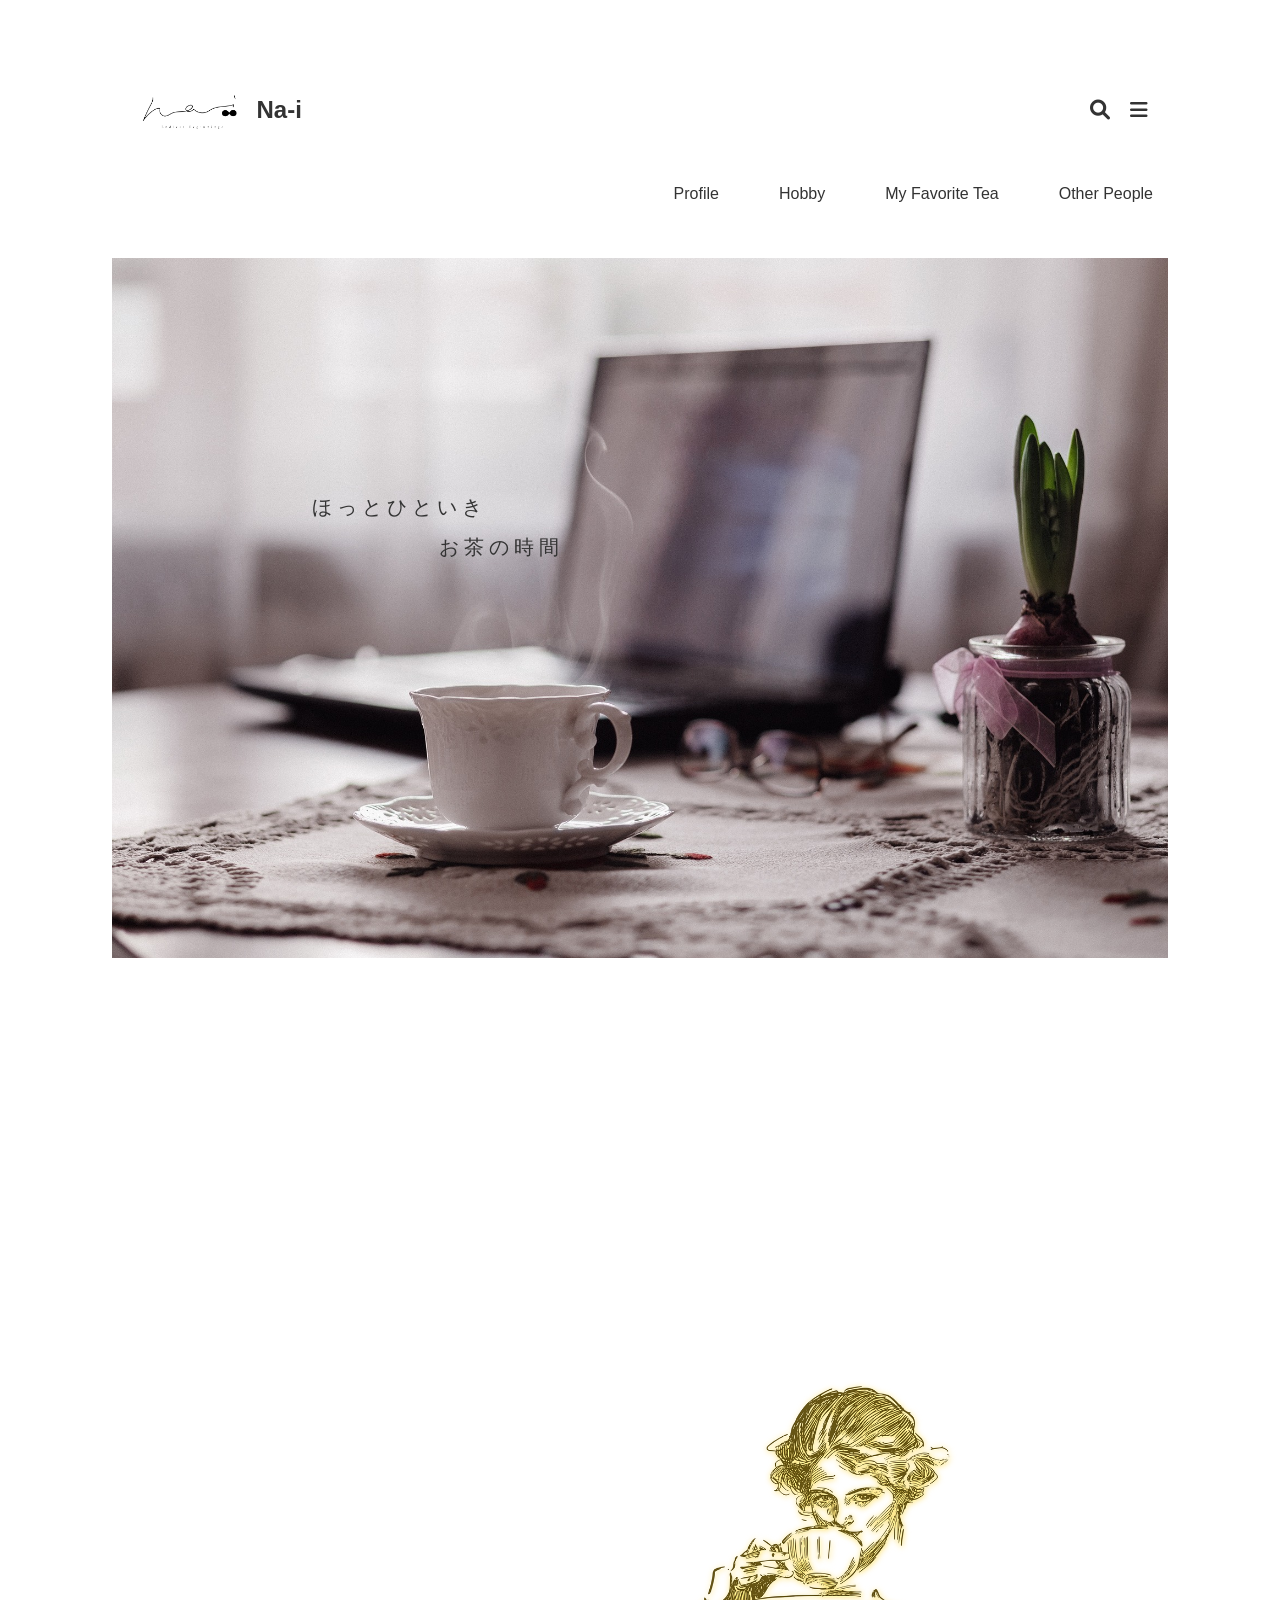
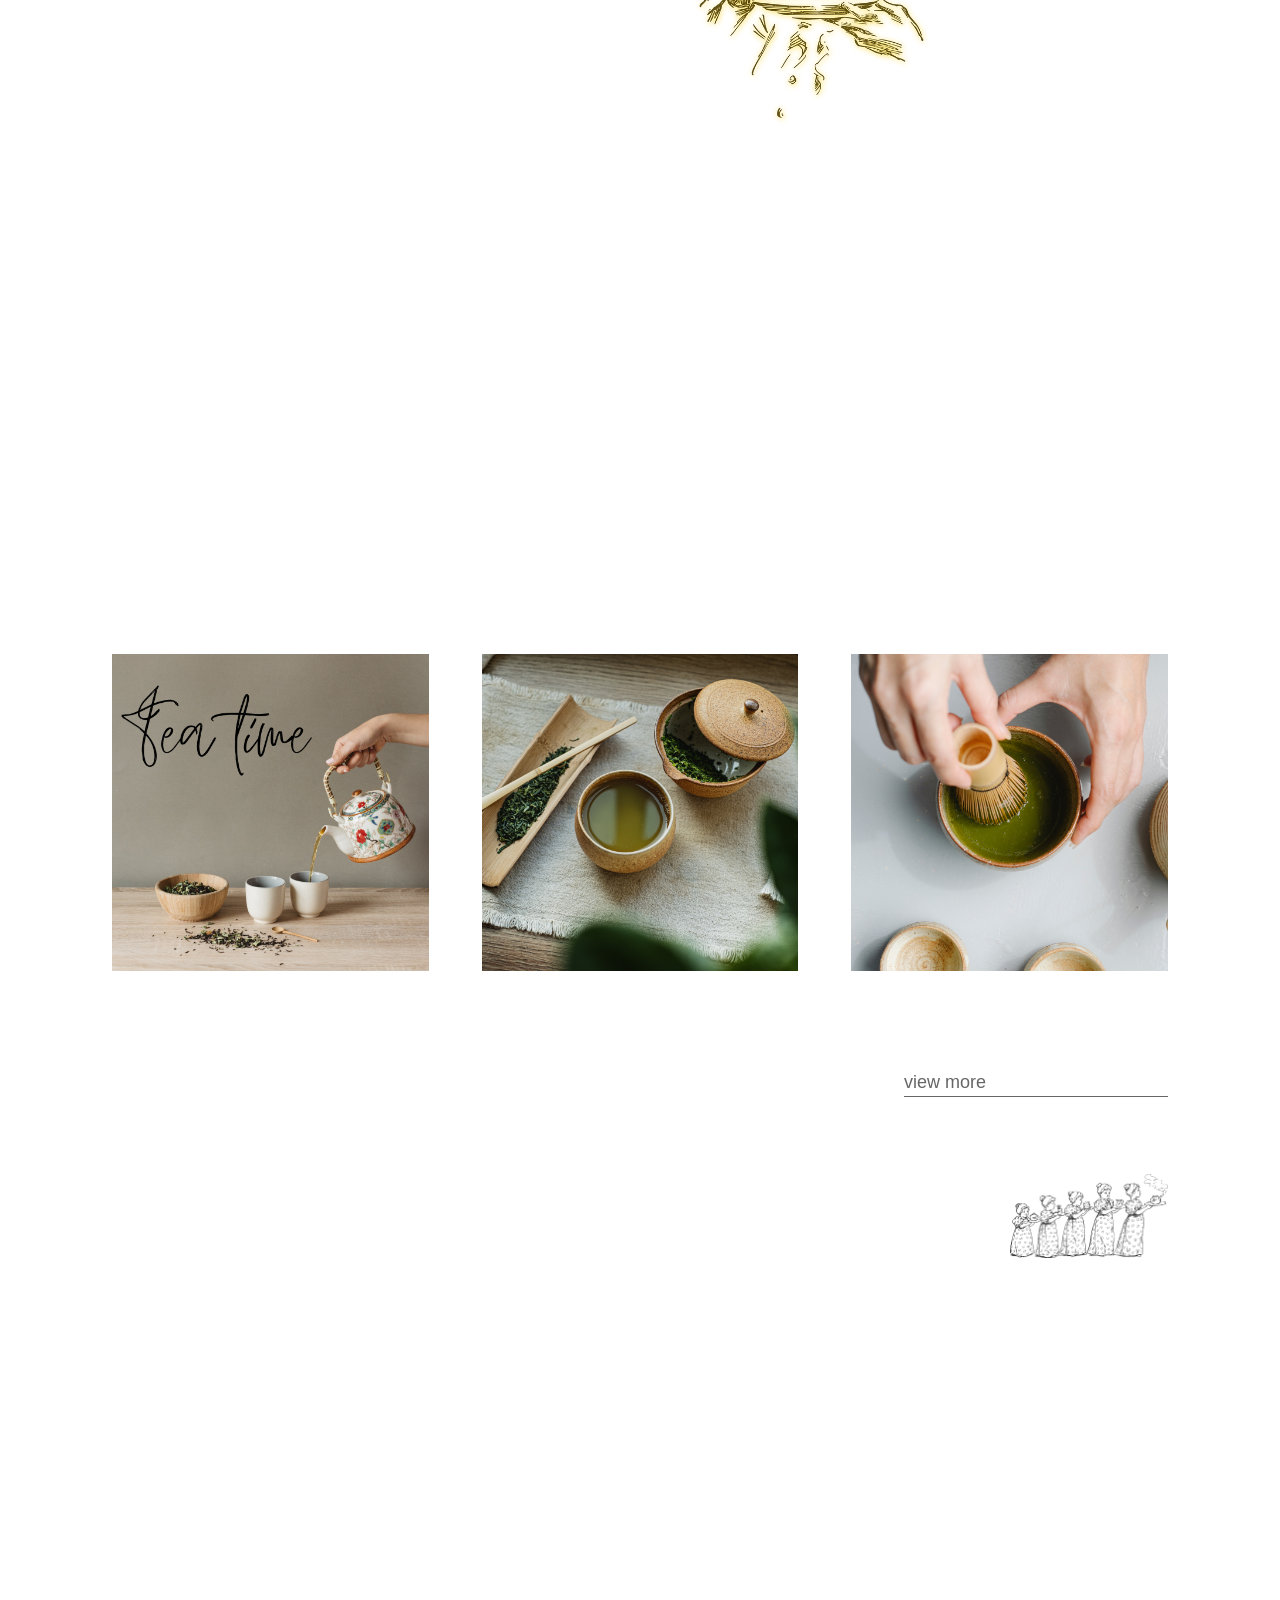
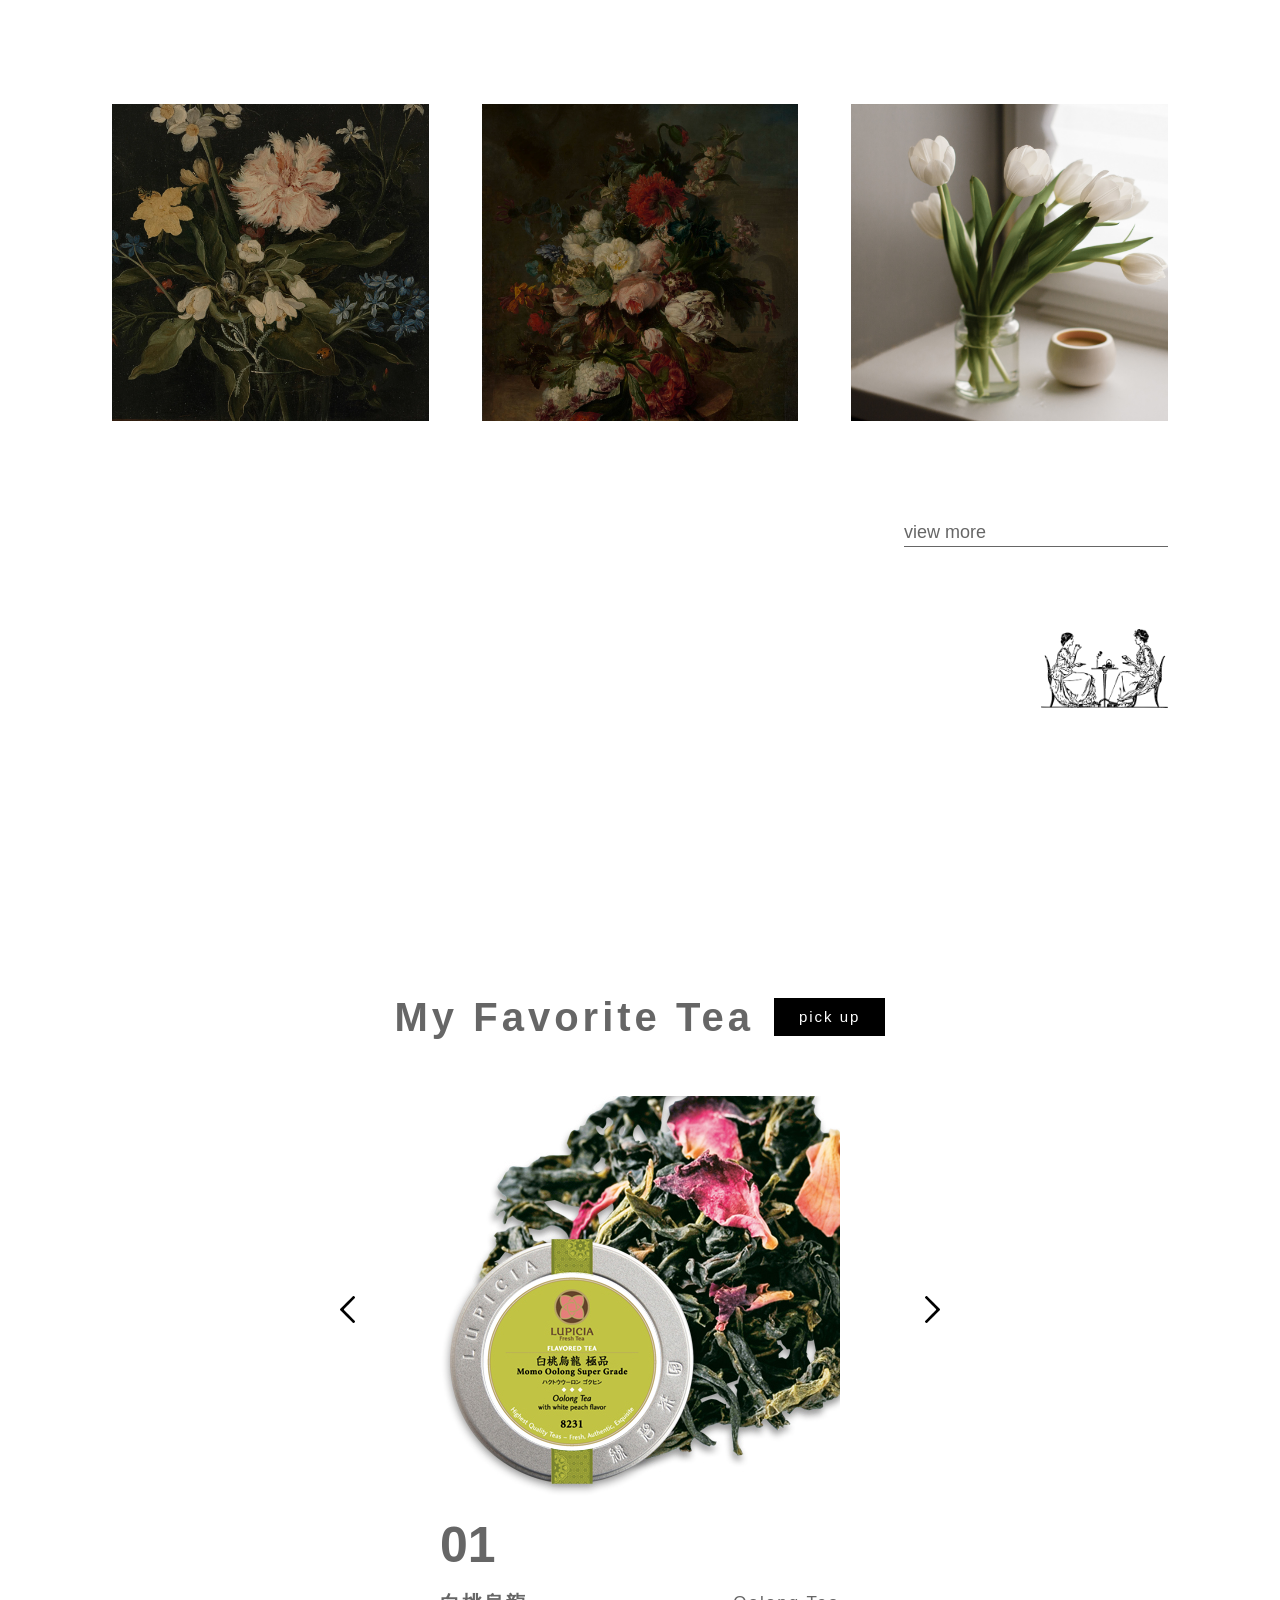
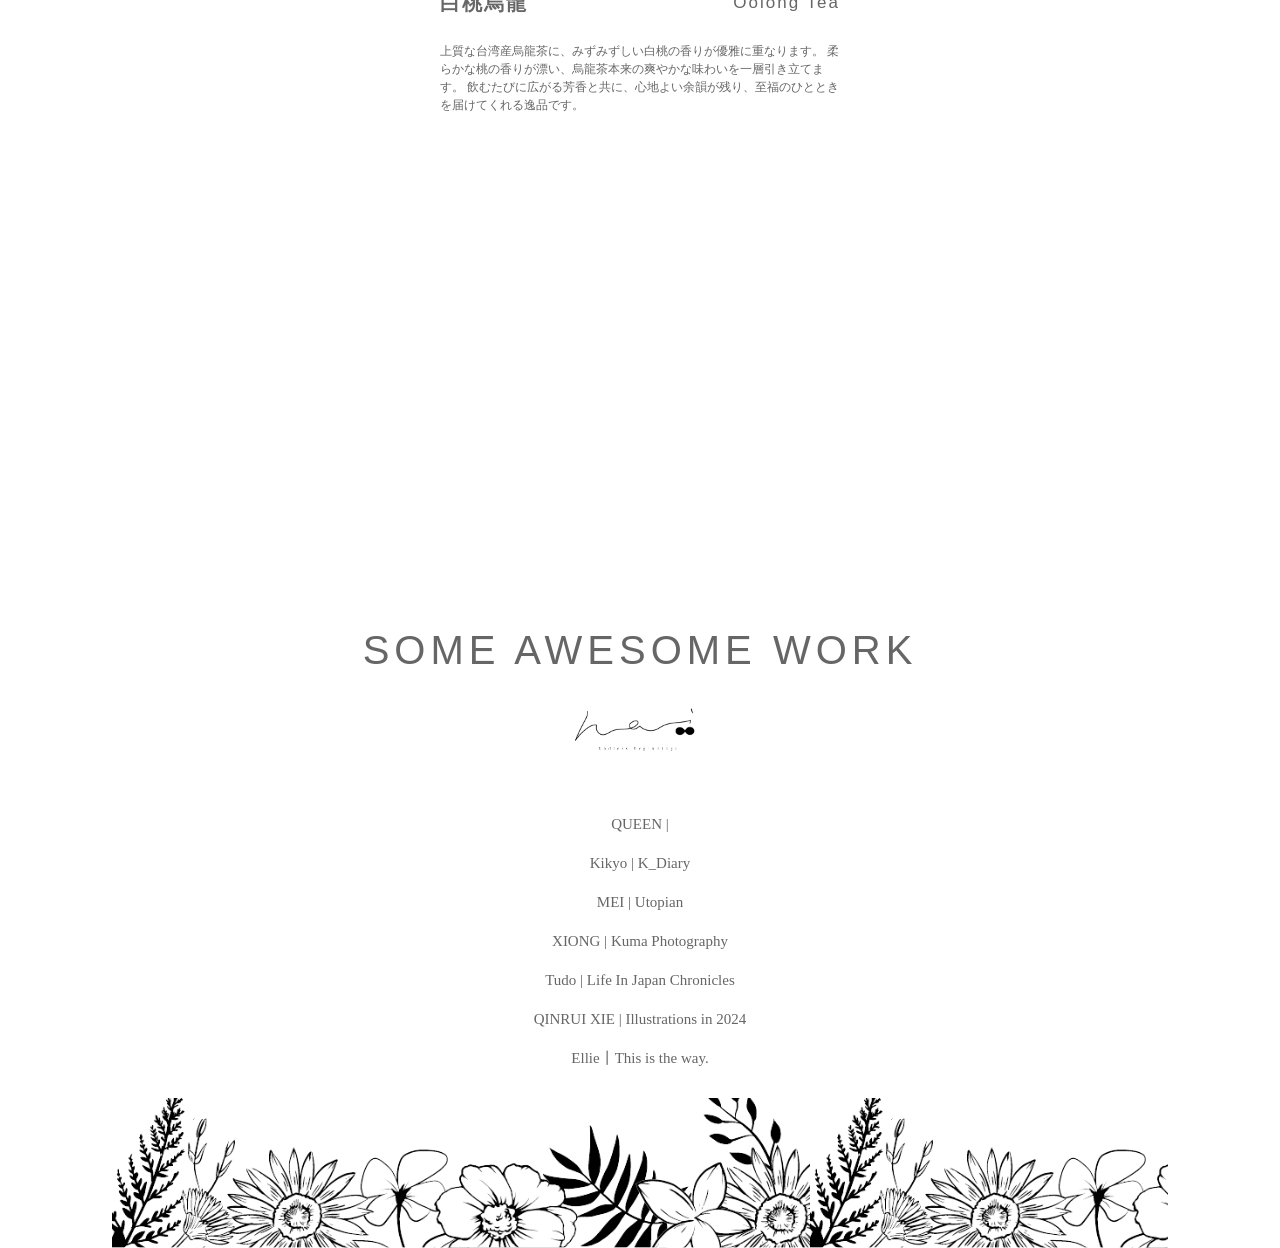
<file: index.html>
<!DOCTYPE html>
<html lang="en">
<head>
  <meta charset="UTF-8">
  <meta name="viewport" content="width=device-width, initial-scale=1.0">
  <title>Title</title>
  <link rel="stylesheet" href="style.css">
  <link rel="stylesheet" href="https://cdnjs.cloudflare.com/ajax/libs/font-awesome/6.0.0-beta3/css/all.min.css">
</head>
<body>

<main>
  <div  id="myNav" class="overlay">
    <a href="javascript:void(0)" class="closebtn" onclick="closeNav()">&times;</a>
    <div class="overlay-content">
    <a href="#section1" onclick="navigateAndClose()">Profile</a>
    <a href="#section2" onclick="navigateAndClose()">Hobby</a>
    <a href="#section4" onclick="navigateAndClose()">My Favorite Tea</a>
    <a href="#section5" onclick="navigateAndClose()">Other People</a>
    </div>
  </div>
  <header class="header" >      <!-- 按照模版网站，改成了上下两个部分！增加了top-row，放Font Awesome的CSS -El -->
  <div class="top-row">
    <div class="logo">
      <img src="my_page_image/Logo.png" alt="Logo">
      <span>Na-i</span>   <!-- 随便填了一个logo旁边的网页主题 -El -->
    </div>
    <div class="icons">     <!-- 这里放了具体的 Font Awesome的CSS -El -->
      <i class="fa-solid fa-magnifying-glass"></i>
      <i class="fa-solid fa-bars" onclick="openNav()"></i>
    </div>
  </div>
  <nav class="menu">
    <a href="#section1">Profile</a>
    <a href="#section2">Hobby</a>
    <a href="#section4">My Favorite Tea</a>
    <a href="#section5">Other People</a>
  </nav>
</header>

  <section class="section">
  <div class="mv">
    <img src="my_page_image/mv.jpg" alt="main visual">
    <p class="copy1">ほっとひといき</p>
    <p class="copy2">お茶の時間</p>
  </div>
  </section>

  <section class="intro section" id="section1">
    <div class="intro_content blurTrigger">
      <h1>わたしの<br>こと</h1>
      <h2>about</h2>
      <p>
        香りの茶と花に魅せられて、<br>
        一口で心がほぐれる。<br>
        日々、離れられぬ癒しのひととき。<br>
        その彩り、わが生活を満たして。</p>
      <a href="#">my profile</a>
    </div>
    <div class="about_img">
      <img src="my_page_image/about.png" alt="">
    </div>
  </section>

  <section class="favorite section" id="section2">
    <h1 class="blurTrigger">お茶を飲んでいます</h1>
    <h2 class="blurTrigger">Tea</h2>
    <img class="test" src="my_page_image/girls.png">
    <ul>
      <li><img src="my_page_image/tea1.png" alt=""></li>
      <li><img src="my_page_image/tea2.png" alt=""></li>
      <li><img src="my_page_image/tea3.png" alt=""></li>
    </ul>
    <div class="favorite_content">
      <p class="blurTrigger">窓辺の柔らかな陽光に包まれ、一口ごとに心が静まります。<br>
        立ち上る湯気が時の流れを穏やかにし、茶碗に映る自分に今を感じます。<br>
        この一杯は日常の中の小さな奇跡、心を満たす瞬間です。</p>
      <a href="#">view more</a>
    </div>
  </section>

  <section class="favorite section" id="section3">
    <h1 class="blurTrigger">お花を挿しています</h1>
    <h2 class="blurTrigger">Flower</h2>
    <img class="test2" src="my_page_image/victorian.png" alt="">
    <ul>
      <li><img src="my_page_image/flower1.png" alt=""></li>
      <li><img src="my_page_image/flower2.png" alt=""></li>
      <li><img src="my_page_image/flower3.png" alt=""></li>
    </ul>
    <div class="favorite_content">
      <p class="blurTrigger">絵の花は永遠の美、本物の花は一瞬の輝き。<br>
        どちらも私の心を豊かにし、色彩と香りの調和で日常を彩ります。<br>
        絵の中の静かな物語と、風に揺れる自然の旋律、その両方が私の心に深い感動を与えます。</p>
      <a href="#">view more</a>
    </div>
  </section>

<section class="favorite_tea section" id="section4">
  <div class="favorite_tea_title">
    <h1>My Favorite Tea</h1>
    <p>pick up</p>
  </div>
  <div class="gallery">
    <div class="slideshow-container">
    <div class="mySlide fade">
      <ul>
        <li class="slide01 slide fade">
          <div class="bxslider-caption">
            <p class="number">01</p>
            <div>
              <p>白桃烏龍</p>
              <p>Oolong Tea</p>
            </div>
            <p>
              上質な台湾産烏龍茶に、みずみずしい白桃の香りが優雅に重なります。
              柔らかな桃の香りが漂い、烏龍茶本来の爽やかな味わいを一層引き立てます。
              飲むたびに広がる芳香と共に、心地よい余韻が残り、至福のひとときを届けてくれる逸品です。 </p>
          </div>
        </li>
        <li class="slide02 slide fade">
          <div class="bxslider-caption">
            <p class="number">02</p>
            <div>
              <p>完熟マンゴー烏龍</p>
              <p>Ripe Mango Oolong</p>
            </div>
            <p>
              完熟マンゴーの甘くとろける香りを纏った上質な台湾烏龍茶。
              濃厚な甘さと爽やかな味わいが調和し、アイスティーにも最適です。
              宮崎マンゴーのように赤く艶やかな皮から漂う完熟マンゴーの香りを追求した本格的なフレーバードティー。
              トロピカルな風味が口いっぱいに広がり、至福のひとときを楽しめます。            </p>
          </div>
        </li>
        <li class="slide03 slide fade">
          <div class="bxslider-caption">
            <p class="number">03</p>
            <div>
              <p>ピッコロ</p>
              <p>PICCOLO</p>
            </div>
            <p>
              華やかなベリー、アプリコット、ハニーの香りが漂うルイボスティーを飲むと、心が穏やかに満たされます。
              ミルクを加えるとさらに美味しさが引き立ちます。
              ノンカフェインなので安心して飲め、「PICCOLO」という名にふさわしく、小さく可愛い黄色のあられが目にも楽しいです。
              この一杯が毎日のティータイムに幸せをもたらしてくれます。            </p>
          </div>
        </li>
      </ul>
    </div>
  </div>
    <div class="prev-btn">
      <a class="bx-prev" onclick="plusSlides(-1)"><img src="my_page_image/ar-back.png" alt=""></a>
    </div>
    <div class="next-btn">
      <a class="bx-next" onclick="plusSlides(1)"><img src="my_page_image/ar-next.png" alt=""></a>
    </div>
  </div >

</section>

<section class="footer section" id="section5">
  <h1>SOME AWESOME WORK</h1>
  <div class="dividing_line"><img src="my_page_image/Logo.png" alt=""></div>
  <ul>
    <li><a href="https://1027yeqi.github.io/Rain-Bow/">QUEEN |</a></li>
    <li><a>Kikyo | K_Diary</a></li>
    <li><a href="https://meimeimeimxn.github.io/utopia/">MEI | Utopian</a></li>
    <li><a href="https://kuma53348.github.io/XIONG-Kuma-Photography/">XIONG | Kuma Photography</a></li>
    <li><a href="https://arlen77.github.io/tudo-1.github.io/#Photos">Tudo | Life In Japan Chronicles</a></li>
    <li><a href="https://na-i-project.github.io/Illustration-in-2024/">QINRUI XIE | Illustrations in 2024</a></li>
    <li><a href="https://elliez1224.github.io/Grogu/">Ellie丨This is the way.</a></li>
  </ul>

  <button onclick="topFunction()" id="myBtn" title="Go to top">Top</button>
  <div class="footer_bgd"></div>
</section>

</main>
<script src="https://code.jquery.com/jquery-3.4.1.min.js" integrity="sha256-CSXorXvZcTkaix6Yvo6HppcZGetbYMGWSFlBw8HfCJo=" crossorigin="anonymous"></script>
<script>
    document.addEventListener('DOMContentLoaded', () => {
        let currentSectionIndex = 0;
        const sections = document.querySelectorAll('section');
        let isScrolling = false;

        const observerOptions = {
            root: null,
            rootMargin: '0px',
            threshold: 0.5 // 50% of the section should be visible
        };

        const observer = new IntersectionObserver((entries) => {
            entries.forEach(entry => {
                if (entry.isIntersecting) {
                    currentSectionIndex = [...sections].indexOf(entry.target);
                }
            });
        }, observerOptions);

        sections.forEach(section => {
            observer.observe(section);
        });

        window.addEventListener('wheel', (event) => {
            if (isScrolling) return;
            isScrolling = true;

            if (event.deltaY > 0) {
                scrollToSection(currentSectionIndex + 1);
            } else {
                scrollToSection(currentSectionIndex - 1);
            }
        });

        function scrollToSection(index) {
            if (index < 0 || index >= sections.length) {
                isScrolling = false;
                return;
            }

            const targetPosition = sections[index].offsetTop;
            const startPosition = window.scrollY;
            const distance = targetPosition - startPosition;
            const duration = 500;
            let start = null;

            function step(timestamp) {
                if (!start) start = timestamp;
                const progress = timestamp - start;
                const percent = Math.min(progress / duration, 1);
                window.scrollTo(0, startPosition + distance * percent);

                if (progress < duration) {
                    requestAnimationFrame(step);
                } else {
                    currentSectionIndex = index;
                    isScrolling = false;
                }
            }

            requestAnimationFrame(step);
        }
    });


    let slideIndex = 0;
    let slideTimer;

    showSlides();

    function plusSlides(n) {
        clearTimeout(slideTimer); // 清除之前的计时器
        slideIndex += n;
        showSlides(true); // 在手动切换时传递一个参数
    }

    function showSlides(manual = false) {
        let i;
        let slides = document.getElementsByClassName("slide");
        for (i = 0; i < slides.length; i++) {
            slides[i].style.display = "none";
        }
        if (manual) {
            if (slideIndex > slides.length) { slideIndex = 1 }
            if (slideIndex < 1) { slideIndex = slides.length }
        } else {
            slideIndex++;
            if (slideIndex > slides.length) { slideIndex = 1 }
        }
        slides[slideIndex - 1].style.display = "block";
        slideTimer = setTimeout(showSlides, 2000); // 每2秒切换一次
    }

    // Get the button:
    let mybutton = document.getElementById("myBtn");

    // When the user scrolls down 20px from the top of the document, show the button
    window.onscroll = function() {scrollFunction()};

    function scrollFunction() {
        if (document.body.scrollTop > 20 || document.documentElement.scrollTop > 20) {
            mybutton.style.display = "block";
        } else {
            mybutton.style.display = "none";
        }
    }

    // When the user clicks on the button, scroll to the top of the document
    function topFunction() {
        document.body.scrollTop = 0; // For Safari
        document.documentElement.scrollTop = 0; // For Chrome, Firefox, IE and Opera
    }

    function openNav() {
        document.getElementById("myNav").style.width = "100%";
    }
    function closeNav() {
        document.getElementById("myNav").style.width = "0";
    }

    function navigateAndClose() {
        // Add navigation logic here if needed, for example:
        // window.location.href = 'your-target-url';
        closeNav();
    }

    // blurTriggerにblurというクラス名を付ける定義

    function BlurTextAnimeControl() {
        $('.blurTrigger').each(function(){ //blurTriggerというクラス名が
            var elemPos = $(this).offset().top-50;//要素より、50px上の
            var scroll = $(window).scrollTop();
            var windowHeight = $(window).height();
            if (scroll >= elemPos - windowHeight){
                $(this).addClass('blur');// 画面内に入ったらblurというクラス名を追記
            }else{
                $(this).removeClass('blur');// 画面外に出たらblurというクラス名を外す
            }
        });
    }

    // 画面をスクロールをしたら動かしたい場合の記述
    $(window).scroll(function () {
        BlurTextAnimeControl();/* アニメーション用の関数を呼ぶ*/
    });// ここまで画面をスクロールをしたら動かしたい場合の記述

    // 画面が読み込まれたらすぐに動かしたい場合の記述
    $(window).on('load', function () {
        BlurTextAnimeControl();/* アニメーション用の関数を呼ぶ*/
    });// ここまで画面が読み込まれたらすぐに動かしたい場合の記述

</script>
</body>
</html>
</file>
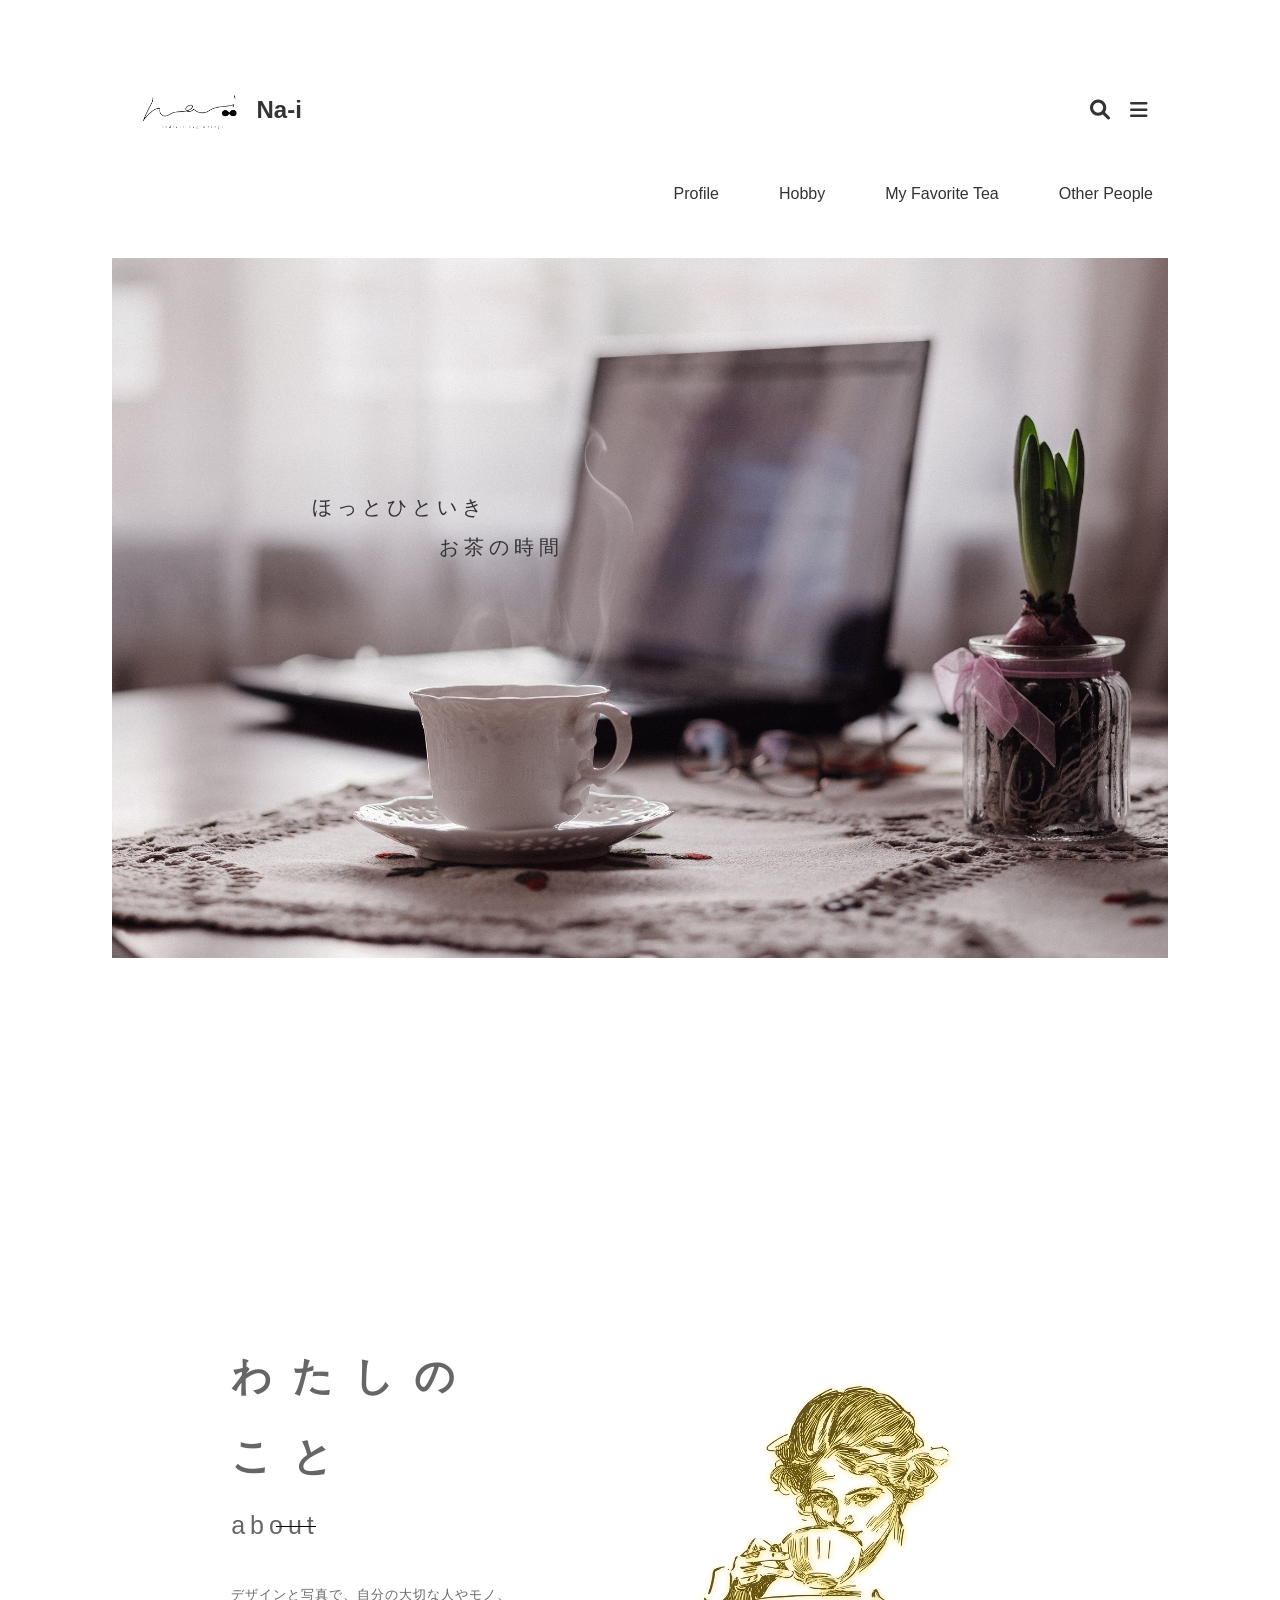
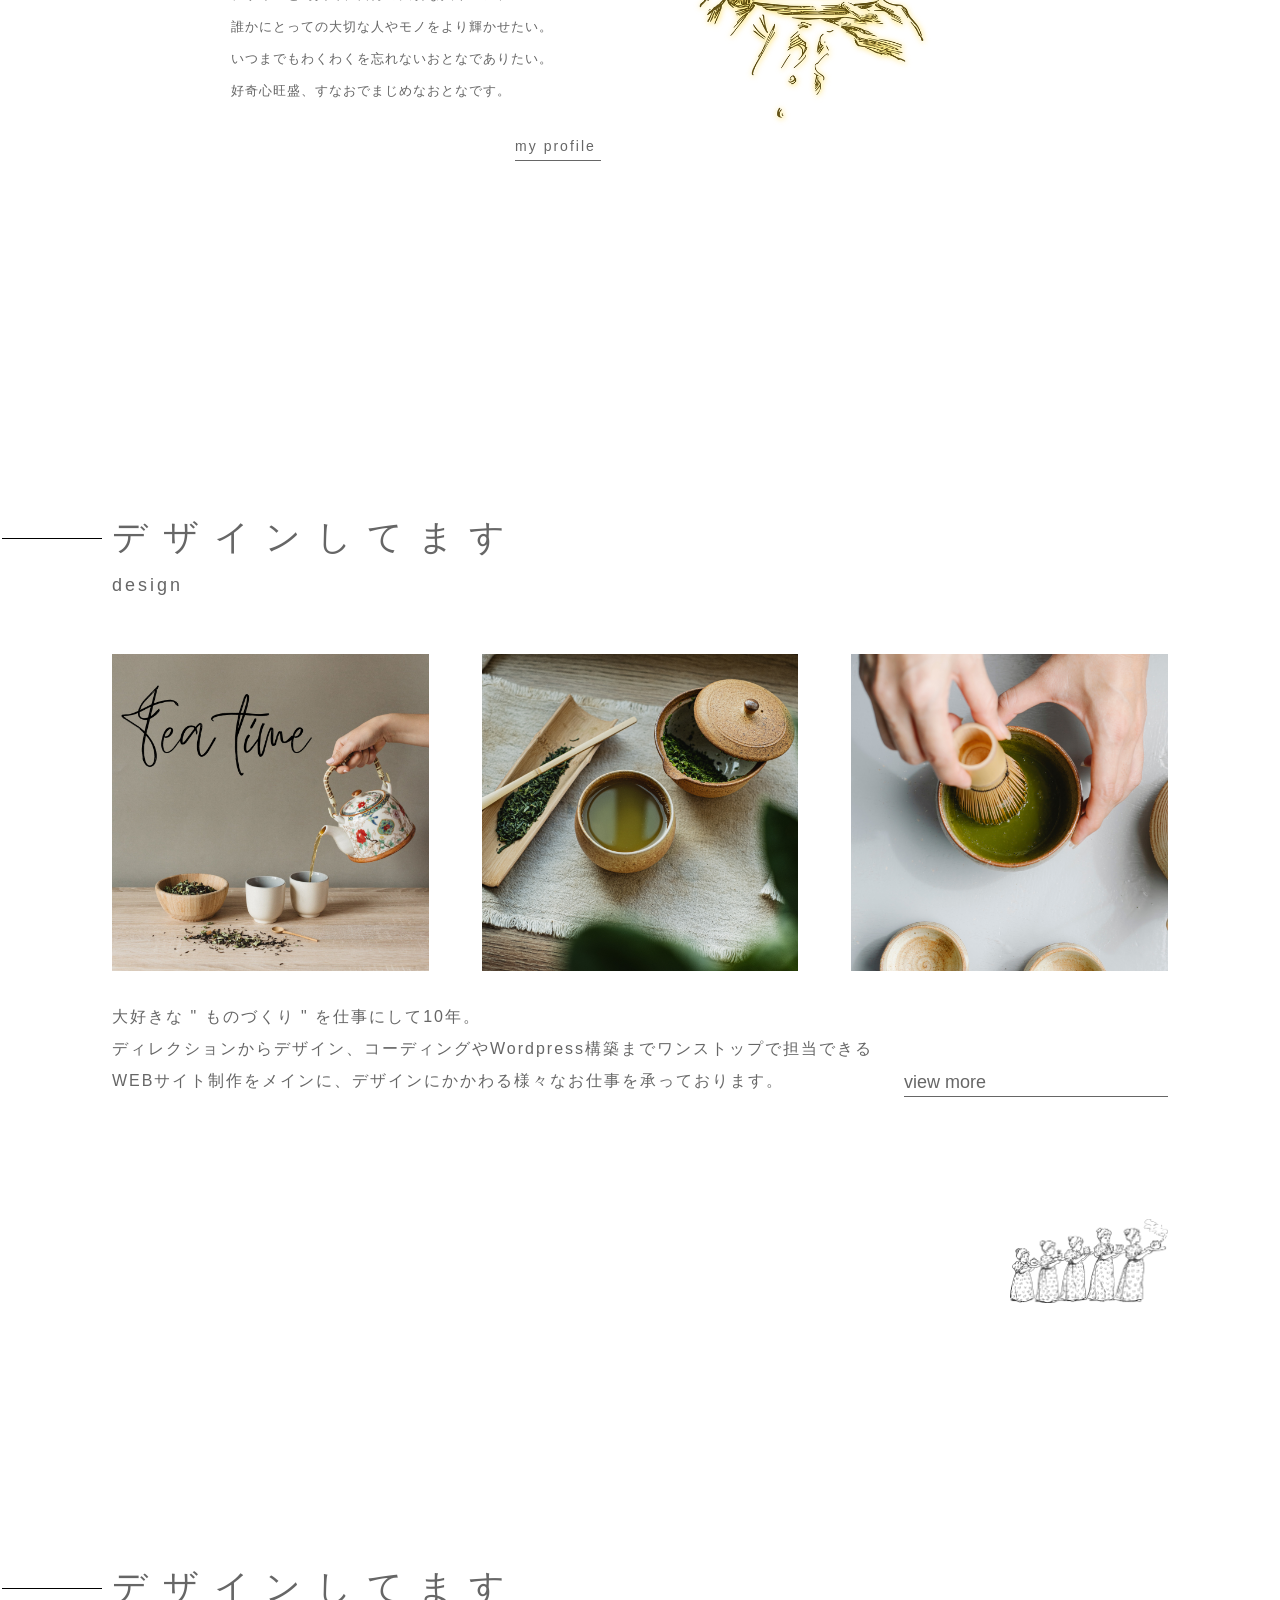
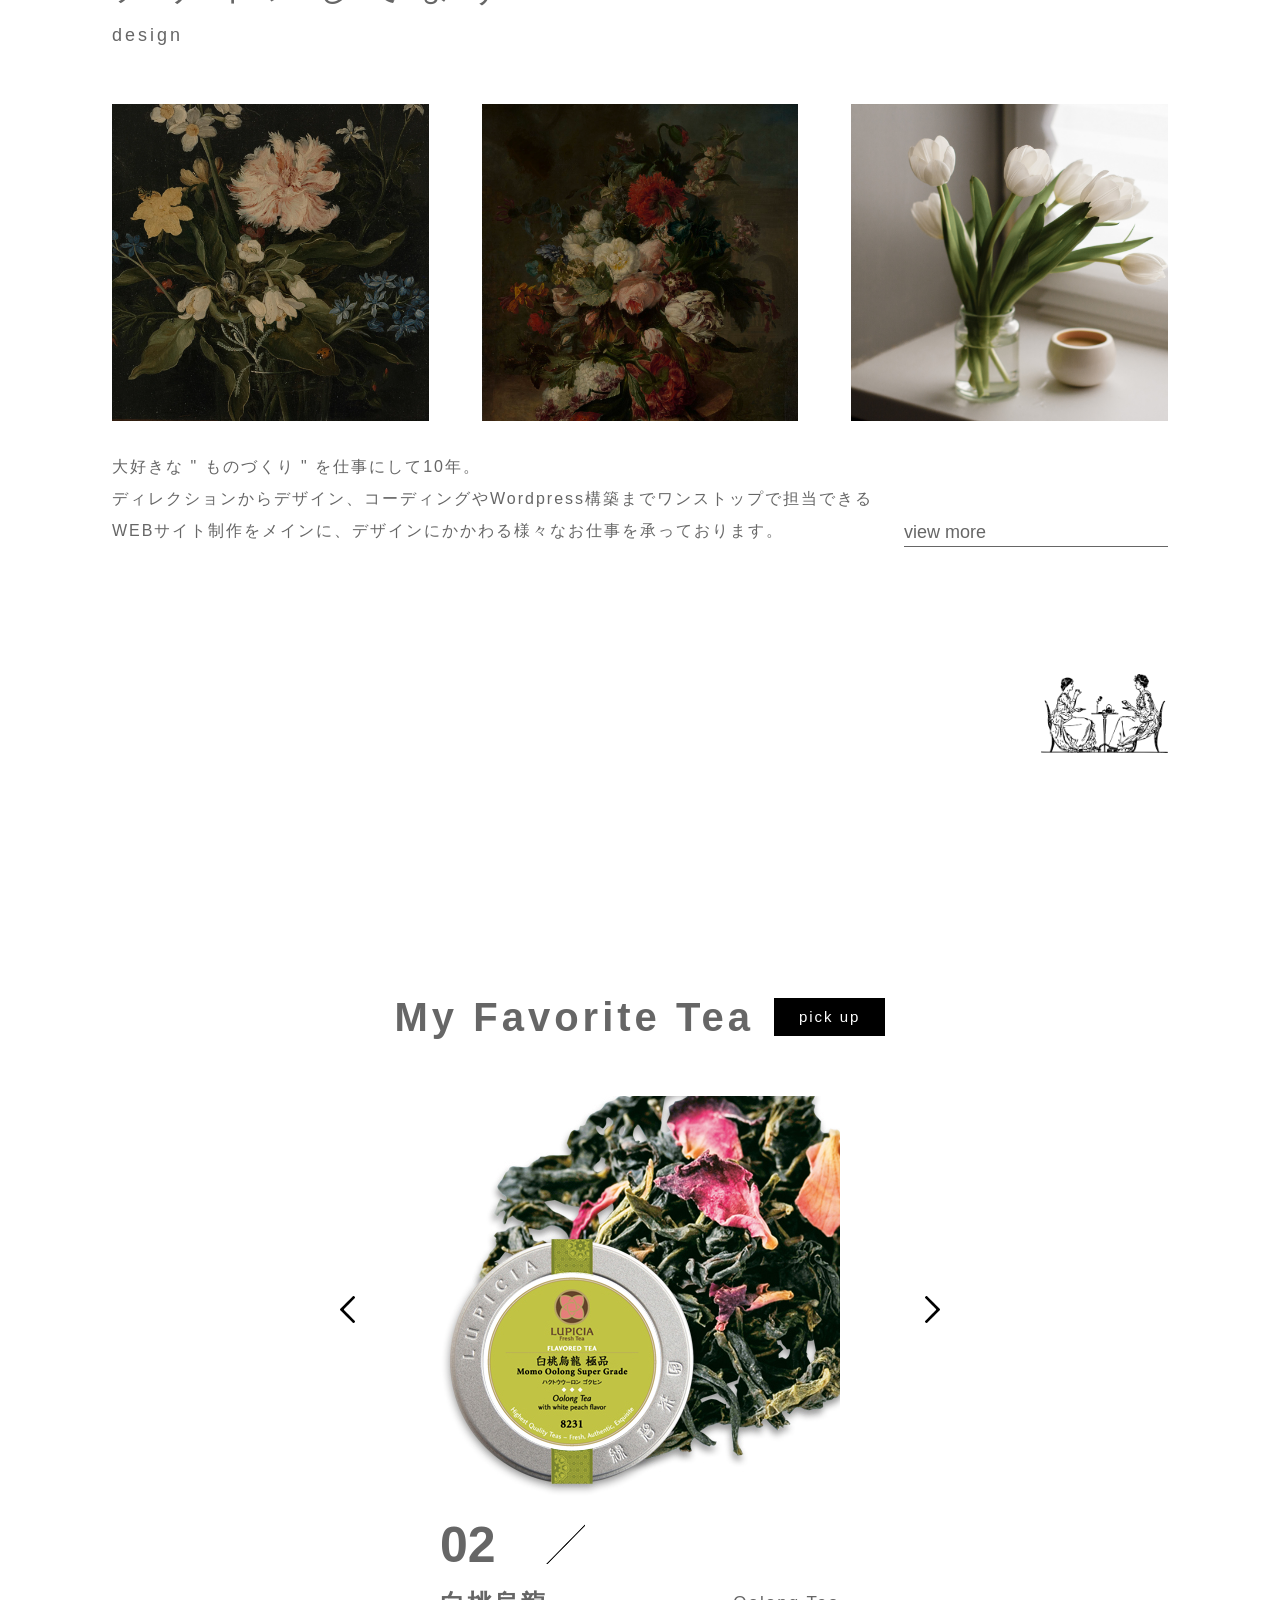
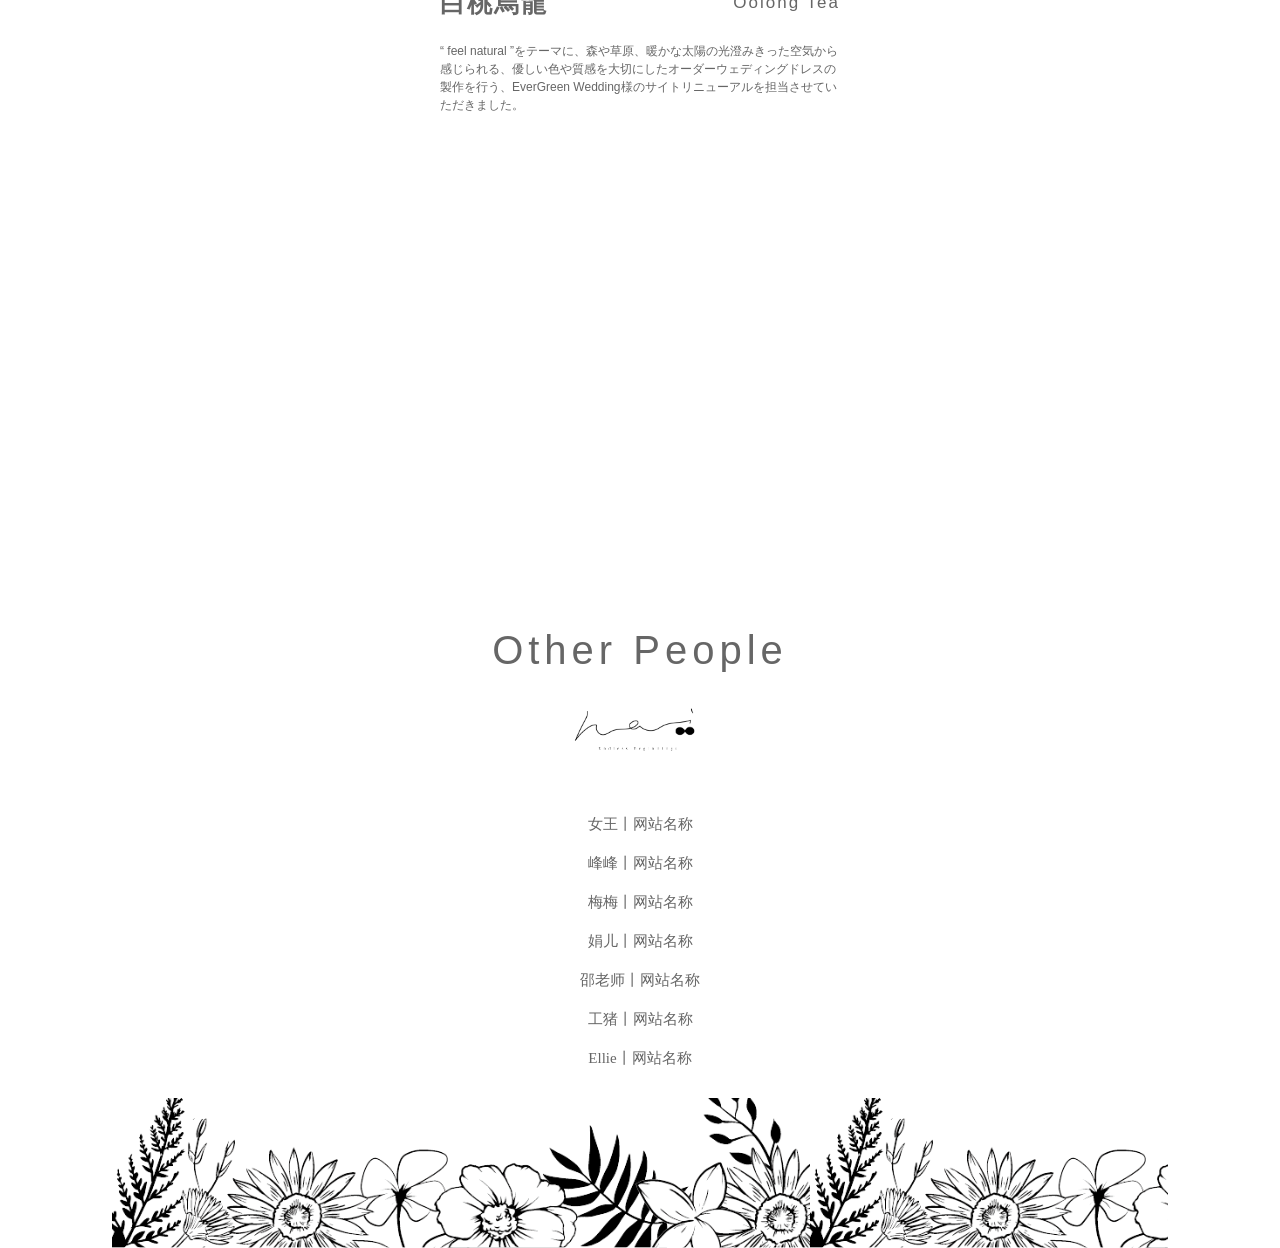
<file: my_page.html>
<!DOCTYPE html>
<html lang="en">
<head>
  <meta charset="UTF-8">
  <meta name="viewport" content="width=device-width, initial-scale=1.0">
  <title>Title</title>
  <link rel="stylesheet" href="style_my_page.css">
  <link rel="stylesheet" href="https://cdnjs.cloudflare.com/ajax/libs/font-awesome/6.0.0-beta3/css/all.min.css">
</head>
<body>

<main>
  <div  id="myNav" class="overlay">
    <a href="javascript:void(0)" class="closebtn" onclick="closeNav()">&times;</a>
    <div class="overlay-content">
    <a href="#section1" onclick="navigateAndClose()">Profile</a>
    <a href="#section2" onclick="navigateAndClose()">Hobby</a>
    <a href="#section4" onclick="navigateAndClose()">My Favorite Tea</a>
    <a href="#section5" onclick="navigateAndClose()">Other People</a>
    </div>
  </div>
  <header class="header" >      <!-- 按照模版网站，改成了上下两个部分！增加了top-row，放Font Awesome的CSS -El -->
  <div class="top-row">
    <div class="logo">
      <img src="my_page_image/Logo.png" alt="Logo">
      <span>Na-i</span>   <!-- 随便填了一个logo旁边的网页主题 -El -->
    </div>
    <div class="icons">     <!-- 这里放了具体的 Font Awesome的CSS -El -->
      <i class="fa-solid fa-magnifying-glass"></i>
      <i class="fa-solid fa-bars" onclick="openNav()"></i>
    </div>
  </div>
  <nav class="menu">
    <a href="#section1">Profile</a>
    <a href="#section2">Hobby</a>
    <a href="#section4">My Favorite Tea</a>
    <a href="#section5">Other People</a>
  </nav>
</header>

  <section class="section">
  <div class="mv">
    <img src="my_page_image/mv.jpg" alt="main visual">
    <p class="copy1">ほっとひといき</p>
    <p class="copy2">お茶の時間</p>
  </div>
  </section>

  <section class="intro section" id="section1">
    <div class="intro_content">
      <h1>わたしの<br>こと</h1>
      <h2>about</h2>
      <p>デザインと写真で、自分の大切な人やモノ、<br>
        誰かにとっての大切な人やモノをより輝かせたい。<br>
        いつまでもわくわくを忘れないおとなでありたい。<br>

        好奇心旺盛、すなおでまじめなおとなです。</p>
      <a href="#">my profile</a>
    </div>
    <div class="about_img">
      <img src="my_page_image/about.png" alt="">
    </div>
  </section>

  <section class="favorite section" id="section2">
    <h1>デザインしてます</h1>
    <h2>design</h2>
    <img class="test" src="my_page_image/girls.png">
    <ul>
      <li><img src="my_page_image/tea1.png" alt=""></li>
      <li><img src="my_page_image/tea2.png" alt=""></li>
      <li><img src="my_page_image/tea3.png" alt=""></li>
    </ul>
    <div class="favorite_content">
      <p>大好きな " ものづくり " を仕事にして10年。<br>
        ディレクションからデザイン、コーディングやWordpress構築までワンストップで担当できる<br>
        WEBサイト制作をメインに、デザインにかかわる様々なお仕事を承っております。</p>
      <a href="#">view more</a>
    </div>
  </section>

  <section class="favorite section" id="section3">
    <h1>デザインしてます</h1>
    <h2>design</h2>
    <img class="test2" src="my_page_image/victorian.png" alt="">
    <ul>
      <li><img src="my_page_image/flower1.png" alt=""></li>
      <li><img src="my_page_image/flower2.png" alt=""></li>
      <li><img src="my_page_image/flower3.png" alt=""></li>
    </ul>
    <div class="favorite_content">
      <p>大好きな " ものづくり " を仕事にして10年。<br>
        ディレクションからデザイン、コーディングやWordpress構築までワンストップで担当できる<br>
        WEBサイト制作をメインに、デザインにかかわる様々なお仕事を承っております。</p>
      <a href="#">view more</a>
    </div>
  </section>

<section class="favorite_tea section" id="section4">
  <div class="favorite_tea_title">
    <h1>My Favorite Tea</h1>
    <p>pick up</p>
  </div>
  <div class="gallery">
    <div class="slideshow-container">
    <div class="mySlide fade">
      <ul>
        <li class="slide01 slide fade">
          <div class="bxslider-caption">
            <p class="number">01</p>
            <div>
              <p>白桃烏龍</p>
              <p>Oolong Tea</p>
            </div>
            <p>
              “ feel natural ”をテーマに、森や草原、暖かな太陽の光澄みきった空気から感じられる、優しい色や質感を大切にしたオーダーウェディングドレスの製作を行う、EverGreen Wedding様のサイトリニューアルを担当させていただきました。
            </p>
          </div>
        </li>
        <li class="slide02 slide fade">
          <div class="bxslider-caption">
            <p class="number">02</p>
            <div>
              <p>白桃烏龍</p>
              <p>Oolong Tea</p>
            </div>
            <p>
              “ feel natural ”をテーマに、森や草原、暖かな太陽の光澄みきった空気から感じられる、優しい色や質感を大切にしたオーダーウェディングドレスの製作を行う、EverGreen Wedding様のサイトリニューアルを担当させていただきました。
            </p>
          </div>
        </li>
        <li class="slide03 slide fade">
          <div class="bxslider-caption">
            <p class="number">03</p>
            <div>
              <p>白桃烏龍</p>
              <p>Oolong Tea</p>
            </div>
            <p>
              “ feel natural ”をテーマに、森や草原、暖かな太陽の光澄みきった空気から感じられる、優しい色や質感を大切にしたオーダーウェディングドレスの製作を行う、EverGreen Wedding様のサイトリニューアルを担当させていただきました。
            </p>
          </div>
        </li>
      </ul>
    </div>
  </div>
    <div class="prev-btn">
      <a class="bx-prev" onclick="plusSlides(-1)"><img src="my_page_image/ar-back.png" alt=""></a>
    </div>
    <div class="next-btn">
      <a class="bx-next" onclick="plusSlides(1)"><img src="my_page_image/ar-next.png" alt=""></a>
    </div>
  </div >

</section>

<section class="footer section" id="section5">
  <h1>Other People</h1>
  <div class="dividing_line"><img src="my_page_image/Logo.png" alt=""></div>
  <ul>
    <li><a>女王丨网站名称</a></li>
    <li><a>峰峰丨网站名称</a></li>
    <li><a>梅梅丨网站名称</a></li>
    <li><a>娟儿丨网站名称</a></li>
    <li><a>邵老师丨网站名称</a></li>
    <li><a>工猪丨网站名称</a></li>
    <li><a>Ellie丨网站名称</a></li>
  </ul>

  <button onclick="topFunction()" id="myBtn" title="Go to top">Top</button>
  <div class="footer_bgd"></div>
</section>

</main>

<script>
    document.addEventListener('DOMContentLoaded', () => {
        let currentSectionIndex = 0;
        const sections = document.querySelectorAll('section');
        let isScrolling = false;

        const observerOptions = {
            root: null,
            rootMargin: '0px',
            threshold: 0.5 // 50% of the section should be visible
        };

        const observer = new IntersectionObserver((entries) => {
            entries.forEach(entry => {
                if (entry.isIntersecting) {
                    currentSectionIndex = [...sections].indexOf(entry.target);
                }
            });
        }, observerOptions);

        sections.forEach(section => {
            observer.observe(section);
        });

        window.addEventListener('wheel', (event) => {
            if (isScrolling) return;
            isScrolling = true;

            if (event.deltaY > 0) {
                scrollToSection(currentSectionIndex + 1);
            } else {
                scrollToSection(currentSectionIndex - 1);
            }
        });

        function scrollToSection(index) {
            if (index < 0 || index >= sections.length) {
                isScrolling = false;
                return;
            }

            const targetPosition = sections[index].offsetTop;
            const startPosition = window.scrollY;
            const distance = targetPosition - startPosition;
            const duration = 500;
            let start = null;

            function step(timestamp) {
                if (!start) start = timestamp;
                const progress = timestamp - start;
                const percent = Math.min(progress / duration, 1);
                window.scrollTo(0, startPosition + distance * percent);

                if (progress < duration) {
                    requestAnimationFrame(step);
                } else {
                    currentSectionIndex = index;
                    isScrolling = false;
                }
            }

            requestAnimationFrame(step);
        }
    });


    let slideIndex = 0;
    let slideTimer;

    showSlides();

    function plusSlides(n) {
        clearTimeout(slideTimer); // 清除之前的计时器
        slideIndex += n;
        showSlides(true); // 在手动切换时传递一个参数
    }

    function showSlides(manual = false) {
        let i;
        let slides = document.getElementsByClassName("slide");
        for (i = 0; i < slides.length; i++) {
            slides[i].style.display = "none";
        }
        if (manual) {
            if (slideIndex > slides.length) { slideIndex = 1 }
            if (slideIndex < 1) { slideIndex = slides.length }
        } else {
            slideIndex++;
            if (slideIndex > slides.length) { slideIndex = 1 }
        }
        slides[slideIndex - 1].style.display = "block";
        slideTimer = setTimeout(showSlides, 2000); // 每2秒切换一次
    }

    // Get the button:
    let mybutton = document.getElementById("myBtn");

    // When the user scrolls down 20px from the top of the document, show the button
    window.onscroll = function() {scrollFunction()};

    function scrollFunction() {
        if (document.body.scrollTop > 20 || document.documentElement.scrollTop > 20) {
            mybutton.style.display = "block";
        } else {
            mybutton.style.display = "none";
        }
    }

    // When the user clicks on the button, scroll to the top of the document
    function topFunction() {
        document.body.scrollTop = 0; // For Safari
        document.documentElement.scrollTop = 0; // For Chrome, Firefox, IE and Opera
    }

    function openNav() {
        document.getElementById("myNav").style.width = "100%";
    }
    function closeNav() {
        document.getElementById("myNav").style.width = "0";
    }

    function navigateAndClose() {
        // Add navigation logic here if needed, for example:
        // window.location.href = 'your-target-url';
        closeNav();
    }

</script>
</body>
</html>
</file>
<file: style.css>
@charset "UTF-8";

html, body, ul, li, ol, dl, dd, dt, p, h1, h2, h3, h4, h5, h6, form, fieldset, legend, img {
    margin: 0;
    padding: 0;
}

fieldset, img, input, button {             /*fieldset组合表单中的相关元素*/
    border: none;
    padding: 0;
    margin: 0;
    outline-style: none;
}

ul, ol {
    list-style: none;                /*清除列表风格*/
}

input {
    padding-top: 0;
    padding-bottom: 0;
    font-family: "SimSun", "宋体";
}

select, input {
    vertical-align: middle;
}

select, input, textarea {
    font-size: 12px;
    margin: 0;
}

textarea {
    resize: none;
}

/*防止多行文本框拖动*/
img {
    border: 0;
    vertical-align: middle;
}

/*  去掉图片低测默认的3像素空白缝隙*/
table {
    border-collapse: collapse;            /*合并外边线*/
}


body {
    font: 12px/150% Arial, sans-serif;
    color: #666;
    background: #fff;
    margin: 0;
}


.clearfix:before, .clearfix:after {
    content: "";
    display: table;
}

.clearfix:after {
    clear: both;
}

.clearfix {
    *zoom: 1;
}

a {
    color: #666;
    text-decoration: none;
}

h1, h2, h3, h4, h5, h6 {
    text-decoration: none;
    font-weight: normal;
    font-size: 100%;
}

s, i, em {
    font-style: normal;
    text-decoration: none;
}

.col-red {
    color: #C81623 !important;
}


body {
    margin: 0 40px;
}

.header {                             /*header改成了一个class -El */
    background-color: #fff;
    margin-top: 60px;
    margin-bottom: 30px;
}

.top-row {                             /*添加了top-row class，里面放了Font Awesome的CSS -El */
    display: flex;
    justify-content: space-between;
    align-items: center;
    padding: 20px 0;
}

.logo {                                /*调整以后的logo位置 -El */
    display: flex;
    align-items: center;
}

.logo img {                             /*调整以后的logo 图片的位置和大小 -El */
    height: 60px;
    margin-left: 20px;
}


.logo span {                             /*logo旁边的网页主题字的位置和大小 -El */
    font-size: 24px;
    font-weight: bold;
    color: #333;
}

.icons {                            /*调整Font Awesome的图标的位置大小颜色 -El */
    display: flex;
    gap: 20px;
    padding: 10px 20px;
}

.icons i {
    font-size: 20px;
    color: #333;
    cursor: pointer;
}

.icons i:hover {                    /*让鼠标划到Font Awesome图标上时颜色改变 -Lan */
    color: #666666;
}

nav {
    display: flex;
    justify-content: flex-end;
    align-items: center;
}


.menu {
    display: flex;
    font-size: 18px;
    justify-content: flex-end;
    gap: 30px;
    padding: 10px 0;
}

.menu a {
    position: relative;
    text-decoration: none;
    font-size: 16px;
    padding: 15px;
    color: #333;
}

.menu a::after {
    position: absolute;
    left: 0;
    content: '';
    width: 100%;
    height: 1px;
    background: #000000;
    bottom: 10px; /*アンダーラインが現れ始める位置（aタグの下辺からの高さ）*/
    opacity: 0;
    visibility: hidden;
    transition: 0.3s;
}

.menu a:hover::after {
    visibility: visible;
    bottom: 2px; /*アニメーションが止まる位置*/
    opacity: 1;
}


nav i {
    font-size: 25px;
    padding: 15px;
}

/*以下是overlay菜单*/
.overlay {
    height: 100%;
    width: 0;
    position: fixed;
    z-index: 1;
    left: 0;
    top: 0;
    background-color: rgb(0,0,0);
    background-color: rgba(0,0,0,0.9);
    overflow-x: hidden;
    transition: 0.5s;
}

.overlay-content {
    position: relative;
    top: 25%;
    width: 100%;
    text-align: center;
    margin-top: 30px;
}

.overlay a {
    padding: 8px;
    text-decoration: none;
    font-size: 36px;
    color: #818181;
    display: block;
    transition: 0.3s;
    margin-top: 40px;
}

.overlay a:hover, .overlay a:focus {
    color: #f1f1f1;
}

.overlay .closebtn {
    position: absolute;
    top: 20px;
    right: 45px;
    font-size: 60px;
}

/* 以下是自己敲的代码 */

main {
    width: 88%;
    margin: 0 auto;
}

.mv {
    position: relative;
    margin-bottom: 120px;
}

.mv img{
    width: 100%;
    height: 700px;
}

.mv p {
    position: absolute;
    top: 240px;
    left: 200px;
    color: #333333;
    font-size: 20px;
    letter-spacing: 5px;
    /*writing-mode: vertical-rl;*/
}

.mv .copy2 {
    left: 327px;
    top: 280px;
}

/* 以下是自我介绍的profile部分 intro */

.intro {
    display: flex;
    justify-content: center;
    align-items: center;
    margin-bottom: 120px;
    height: 100vh;
}

.intro div {
    display: block;
    width: 50%;
}

.intro .intro_content {
    width: 35%;
    margin: 40px -40px 0 40px;
}

.intro div h1 {
    font-size: 40px;
    font-weight: bold;
    letter-spacing: 20px;
    line-height: 5rem;
    margin-bottom: 20px;
}

.intro div h2 {
    position: relative;
    font-size: 25px;
    letter-spacing: 5px;
    margin-bottom: 45px;
}

.intro div h2::before {
    content: "";
    position: absolute;
    background: #000;
    width: 40px;
    height: 1px;
    right: 285px;
    top: 60%;
}

.intro div p {
    font-size: 13px;
    letter-spacing: 1px;
    line-height: 2rem;
}

.intro div a {
    float: right;
    font-size: 14px;
    font-weight: 100;
    letter-spacing: 2px;
    border-bottom: solid 1px #666666;
    padding-right: 5px;
    padding-bottom: 5px;
    margin-top: 30px;
}

.intro div a:hover {
    color: #666666;
    padding-right: 15px;
    transition: padding-right 1s;
}

.intro .about_img {
    margin-top: 50px;
    text-align: center;
}


.intro .about_img img {
    width: 50%;
}

/*以下是爱好介绍部分*/

.favorite {
    position: relative;
    margin-bottom: 120px;
    height: 100vh;
    padding-top: 30px;
}

.favorite h1 {
    position: relative;
    font-size: 35px;
    font-weight: 500;
    letter-spacing: 15px;
    margin-bottom: 30px;
}

.favorite h1::before {
    content: "";
    position: absolute;
    background-color: black;
    width: 100px;
    height: 1px;
    left: -110px;
    top: 10px;
}

.favorite h2 {
    font-size: 18px;
    letter-spacing: 3px;
    margin-bottom: 60px;
}

.favorite ul {
    display: flex;
    justify-content: space-between;

}

.favorite ul li {
    width: 30%;
    overflow: hidden;
}

.favorite ul li img {
    width: 100%;
    transition: 1s all;
}

.favorite ul li img:hover {
    opacity: 0.8;
    transform: scale(1.2,1.2);
}

.favorite .favorite_content {
    display: flex;
    align-items: flex-end;
}

.favorite_content p {
    width: 75%;
    margin-top: 30px;
    font-size: 16px;
    line-height: 2rem;
    letter-spacing: 2px;
}

.favorite_content a {
    display: inline-block;
    width: 25%;
    margin-top: 30px;
    font-size: 18px;
    padding-bottom: 5px;
    border-bottom: solid 1px #666666;
    transition: padding-bottom 0.5s ease-out;
}

.favorite_content a:hover {
    padding-bottom: 10px;
}

.test {
    width: 15%;
    position: absolute;
    bottom: 170px;
    right: 0;
}

.test2 {
    width: 12%;
    position: absolute;
    bottom: 170px;
    right: 0;
}

/*以下是喜欢的茶叶展示，slide show模块。*/

.favorite_tea {
    text-align: center;
    display: flex;
    flex-flow: column;
    align-items: center;
    height: 800px;
}

.favorite_tea_title {
    display: flex;
    justify-content: center;
    align-items: center;
    margin-bottom: 60px;
}

.favorite_tea_title > h1 {
    font-size: 40px;
    font-weight: 700;
    letter-spacing: 4px;
}

.favorite_tea_title > p {
    padding: 10px 25px;
    margin-left: 20px;
    font-size: 15px;
    letter-spacing: 2px;
    color: white;
    background-color: black;
}

.gallery {
    position: relative;
    z-index: 1;
}

.gallery .slide {
    display: none;
}

.mySlide > ul > .slide01,
.mySlide > ul > .slide02,
.mySlide > ul > .slide03 {
    width: 400px;
    height: 400px;
}

.mySlide > ul > .slide01 {
    background: url("my_page_image/momo oolong.jpg") no-repeat center;
}

.mySlide > ul > .slide02 {
    background: url("my_page_image/Ripe Mango Oolong.jpg") no-repeat center;
}

.mySlide > ul > .slide03 {
    background: url("my_page_image/PICCOLO.jpg") no-repeat center;
}

.mySlide > ul > .slide01 > .bxslider-caption,
.mySlide > ul > .slide02 > .bxslider-caption,
.mySlide > ul > .slide03 > .bxslider-caption {
    position: relative;
    padding-top: 400px;
    text-align: left;
}

.mySlide > ul > .slide01 > .bxslider-caption > .number,
.mySlide > ul > .slide02 > .bxslider-caption > .number,
.mySlide > ul > .slide03 > .bxslider-caption > .number {
    margin: 40px 0;
    font-size: 50px;
    font-weight: 700;
}

.mySlide > ul > .slide01 > .bxslider-caption > div,
.mySlide > ul > .slide02 > .bxslider-caption > div,
.mySlide > ul > .slide03 > .bxslider-caption > div{
    display: flex;
    justify-content: space-between;
    margin-bottom: 30px;
}

.mySlide > ul > .slide01 > .bxslider-caption > div > p,
.mySlide > ul > .slide02 > .bxslider-caption > div > p,
.mySlide > ul > .slide03 > .bxslider-caption > div > p {
    font-size: 20px;
    letter-spacing: 2px;
}

.mySlide > ul > .slide01 > .bxslider-caption > div > p:first-child,
.mySlide > ul > .slide02 > .bxslider-caption > div > p:first-child,
.mySlide > ul > .slide03 > .bxslider-caption > div > p:first-child{
    font-weight: 700;
    font-size: 20px;
}

.mySlide > ul > .slide01 > .bxslider-caption > div > p:last-child,
.mySlide > ul > .slide02 > .bxslider-caption > div > p:last-child,
.mySlide > ul > .slide03 > .bxslider-caption > div > p:last-child {
    font-size: 17px;
    font-weight: 500;
}


.gallery  img {
    width: 15px;
}

.gallery > .prev-btn > .bx-prev {

    position: absolute;
    cursor: pointer;
    left: -100px;
    top: 200px;
}

.gallery > .next-btn > .bx-next {
    position: absolute;
    cursor: pointer;
    top: 200px;
    right: -100px;
}

/*以下是Footer*/

.footer {
    margin-top: 150px;
    height: 100vh;
    text-align: center;
    display: flex;
    flex-flow: column;
    justify-content: flex-end;
}

.footer h1 {
    font-size: 40px;
    letter-spacing: 5px;
}

.footer .dividing_line img {
    margin-top: 30px;
    width: 15%;
}

.footer ul {
    margin: 30px 0;
}

.footer ul li {
    margin-top: 20px;
}

.footer ul li a {
    font-size: 15px;
    font-family: 宋体;
    cursor: pointer;
    transition:  1s;
}

.footer ul li a:hover {
    border-bottom: solid 1px #666666;
}

.footer .footer_bgd {
    height: 150px;
    background-image: url("my_page_image/footer.png");
    background-repeat: repeat-x;
    background-size: contain;
}

#myBtn {
    display: none; /* Hidden by default */
    position: fixed; /* Fixed/sticky position */
    bottom: 20px; /* Place the button at the bottom of the page */
    right: 30px; /* Place the button 30px from the right */
    z-index: 99; /* Make sure it does not overlap */
    border: none; /* Remove borders */
    outline: none; /* Remove outline */
    background-color: #666666; /* Set a background color */
    color: white; /* Text color */
    cursor: pointer; /* Add a mouse pointer on hover */
    padding: 15px; /* Some padding */
    border-radius: 10px; /* Rounded corners */
    font-size: 18px; /* Increase font size */
}

#myBtn:hover {
    background-color: #999999; /* Add a dark-grey background on hover */
}

.fade {
    animation-name: fade;
    animation-duration: 2.5s;
}

@keyframes fade {
    from {opacity: .4}
    to {opacity: 1}
}

.blur{
    animation-name:blurAnime;
    animation-duration:1s;
    animation-fill-mode:forwards;
}

@keyframes blurAnime{
    from {
        filter: blur(10px);
        transform: scale(1.02);
        opacity: 0;
    }

    to {
        filter: blur(0);
        transform: scale(1);
        opacity: 1;
    }
}

.blurTrigger{
    opacity: 0;
}
</file>
<file: style_my_page.css>
@charset "UTF-8";

html, body, ul, li, ol, dl, dd, dt, p, h1, h2, h3, h4, h5, h6, form, fieldset, legend, img {
    margin: 0;
    padding: 0;
}

fieldset, img, input, button {             /*fieldset组合表单中的相关元素*/
    border: none;
    padding: 0;
    margin: 0;
    outline-style: none;
}

ul, ol {
    list-style: none;                /*清除列表风格*/
}

input {
    padding-top: 0;
    padding-bottom: 0;
    font-family: "SimSun", "宋体";
}

select, input {
    vertical-align: middle;
}

select, input, textarea {
    font-size: 12px;
    margin: 0;
}

textarea {
    resize: none;
}

/*防止多行文本框拖动*/
img {
    border: 0;
    vertical-align: middle;
}

/*  去掉图片低测默认的3像素空白缝隙*/
table {
    border-collapse: collapse;            /*合并外边线*/
}


body {
    font: 12px/150% Arial, sans-serif;
    color: #666;
    background: #fff;
    margin: 0;
}


.clearfix:before, .clearfix:after {
    content: "";
    display: table;
}

.clearfix:after {
    clear: both;
}

.clearfix {
    *zoom: 1;
}

a {
    color: #666;
    text-decoration: none;
}

h1, h2, h3, h4, h5, h6 {
    text-decoration: none;
    font-weight: normal;
    font-size: 100%;
}

s, i, em {
    font-style: normal;
    text-decoration: none;
}

.col-red {
    color: #C81623 !important;
}


body {
    margin: 0 40px;
}

.header {                             /*header改成了一个class -El */
    background-color: #fff;
    margin-top: 60px;
    margin-bottom: 30px;
}

.top-row {                             /*添加了top-row class，里面放了Font Awesome的CSS -El */
    display: flex;
    justify-content: space-between;
    align-items: center;
    padding: 20px 0;
}

.logo {                                /*调整以后的logo位置 -El */
    display: flex;
    align-items: center;
}

.logo img {                             /*调整以后的logo 图片的位置和大小 -El */
    height: 60px;
    margin-left: 20px;
}


.logo span {                             /*logo旁边的网页主题字的位置和大小 -El */
    font-size: 24px;
    font-weight: bold;
    color: #333;
}

.icons {                            /*调整Font Awesome的图标的位置大小颜色 -El */
    display: flex;
    gap: 20px;
    padding: 10px 20px;
}

.icons i {
    font-size: 20px;
    color: #333;
    cursor: pointer;
}

.icons i:hover {                    /*让鼠标划到Font Awesome图标上时颜色改变 -Lan */
    color: #666666;
}

nav {
    display: flex;
    justify-content: flex-end;
    align-items: center;
}


.menu {
    display: flex;
    font-size: 18px;
    justify-content: flex-end;
    gap: 30px;
    padding: 10px 0;
}

.menu a {
    position: relative;
    text-decoration: none;
    font-size: 16px;
    padding: 15px;
    color: #333;
}

.menu a::after {
    position: absolute;
    left: 0;
    content: '';
    width: 100%;
    height: 1px;
    background: #000000;
    bottom: 10px; /*アンダーラインが現れ始める位置（aタグの下辺からの高さ）*/
    opacity: 0;
    visibility: hidden;
    transition: 0.3s;
}

.menu a:hover::after {
    visibility: visible;
    bottom: 2px; /*アニメーションが止まる位置*/
    opacity: 1;
}


nav i {
    font-size: 25px;
    padding: 15px;
}

/*以下是overlay菜单*/
.overlay {
    height: 100%;
    width: 0;
    position: fixed;
    z-index: 1;
    left: 0;
    top: 0;
    background-color: rgb(0,0,0);
    background-color: rgba(0,0,0,0.9);
    overflow-x: hidden;
    transition: 0.5s;
}

.overlay-content {
    position: relative;
    top: 25%;
    width: 100%;
    text-align: center;
    margin-top: 30px;
}

.overlay a {
    padding: 8px;
    text-decoration: none;
    font-size: 36px;
    color: #818181;
    display: block;
    transition: 0.3s;
    margin-top: 40px;
}

.overlay a:hover, .overlay a:focus {
    color: #f1f1f1;
}

.overlay .closebtn {
    position: absolute;
    top: 20px;
    right: 45px;
    font-size: 60px;
}

/* 以下是自己敲的代码 */

main {
    width: 88%;
    margin: 0 auto;
}

.mv {
    position: relative;
    margin-bottom: 120px;
}

.mv img{
    width: 100%;
    height: 700px;
}

.mv p {
    position: absolute;
    top: 240px;
    left: 200px;
    color: #333333;
    font-size: 20px;
    letter-spacing: 5px;
    /*writing-mode: vertical-rl;*/
}

.mv .copy2 {
    left: 327px;
    top: 280px;
}

/* 以下是自我介绍的profile部分 intro */

.intro {
    display: flex;
    justify-content: center;
    align-items: center;
    margin-bottom: 120px;
    height: 100vh;
}

.intro div {
    display: block;
    width: 50%;
}

.intro .intro_content {
    width: 35%;
    margin: 40px -40px 0 40px;
}

.intro div h1 {
    font-size: 40px;
    font-weight: bold;
    letter-spacing: 20px;
    line-height: 5rem;
    margin-bottom: 20px;
}

.intro div h2 {
    position: relative;
    font-size: 25px;
    letter-spacing: 5px;
    margin-bottom: 45px;
}

.intro div h2::before {
    content: "";
    position: absolute;
    background: #000;
    width: 40px;
    height: 1px;
    right: 285px;
    top: 60%;
}

.intro div p {
    font-size: 13px;
    letter-spacing: 1px;
    line-height: 2rem;
}

.intro div a {
    float: right;
    font-size: 14px;
    font-weight: 100;
    letter-spacing: 2px;
    border-bottom: solid 1px #666666;
    padding-right: 5px;
    padding-bottom: 5px;
    margin-top: 30px;
}

.intro div a:hover {
    color: #666666;
    padding-right: 15px;
    transition: padding-right 1s;
}

.intro .about_img {
    margin-top: 50px;
    text-align: center;
}


.intro .about_img img {
    width: 50%;
}

/*以下是爱好介绍部分*/

.favorite {
    position: relative;
    margin-bottom: 120px;
    height: 100vh;
    padding-top: 30px;
}

.favorite h1 {
    position: relative;
    font-size: 35px;
    font-weight: 500;
    letter-spacing: 15px;
    margin-bottom: 30px;
}

.favorite h1::before {
    content: "";
    position: absolute;
    background-color: black;
    width: 100px;
    height: 1px;
    left: -110px;
    top: 10px;
}

.favorite h2 {
    font-size: 18px;
    letter-spacing: 3px;
    margin-bottom: 60px;
}

.favorite ul {
    display: flex;
    justify-content: space-between;

}

.favorite ul li {
    width: 30%;
    overflow: hidden;
}

.favorite ul li img {
    width: 100%;
    transition: 1s all;
}

.favorite ul li img:hover {
    opacity: 0.8;
    transform: scale(1.2,1.2);
}

.favorite .favorite_content {
    display: flex;
    align-items: flex-end;
}

.favorite_content p {
    width: 75%;
    margin-top: 30px;
    font-size: 16px;
    line-height: 2rem;
    letter-spacing: 2px;
}

.favorite_content a {
    display: inline-block;
    width: 25%;
    margin-top: 30px;
    font-size: 18px;
    padding-bottom: 5px;
    border-bottom: solid 1px #666666;
    transition: padding-bottom 0.5s ease-out;
}

.favorite_content a:hover {
    padding-bottom: 10px;
}

.test {
    width: 15%;
    position: absolute;
    bottom: 125px;
    right: 0;
}

.test2 {
    width: 12%;
    position: absolute;
    bottom: 125px;
    right: 0;
}

/*以下是喜欢的茶叶展示，slide show模块。*/

.favorite_tea {
    text-align: center;
    display: flex;
    flex-flow: column;
    align-items: center;
    height: 800px;
}

.favorite_tea_title {
    display: flex;
    justify-content: center;
    align-items: center;
    margin-bottom: 60px;
}

.favorite_tea_title > h1 {
    font-size: 40px;
    font-weight: 700;
    letter-spacing: 4px;
}

.favorite_tea_title > p {
    padding: 10px 25px;
    margin-left: 20px;
    font-size: 15px;
    letter-spacing: 2px;
    color: white;
    background-color: black;
}

.gallery {
    position: relative;
    z-index: 1;
}

.gallery .slide {
    display: none;
}

.mySlide > ul > .slide01,
.mySlide > ul > .slide02,
.mySlide > ul > .slide03 {
    width: 400px;
    height: 400px;
}

.mySlide > ul > .slide01 {
    background: url("my_page_image/momo oolong.jpg") no-repeat center;
}

.mySlide > ul > .slide02 {
    background: url("my_page_image/momo oolong.jpg") no-repeat center;
}

.mySlide > ul > .slide03 {
    background: url("my_page_image/momo oolong.jpg") no-repeat center;
}

.mySlide > ul > .slide01 > .bxslider-caption,
.mySlide > ul > .slide02 > .bxslider-caption,
.mySlide > ul > .slide03 > .bxslider-caption {
    position: relative;
    padding-top: 400px;
    text-align: left;
}

.mySlide > ul > .slide01 > .bxslider-caption > .number,
.mySlide > ul > .slide02 > .bxslider-caption > .number,
.mySlide > ul > .slide03 > .bxslider-caption > .number {
    margin: 40px 0;
    font-size: 50px;
    font-weight: 700;
}

.mySlide > ul > .slide01 > .bxslider-caption > .number::before,
.mySlide > ul > .slide02 > .bxslider-caption > .number::before,
.mySlide > ul > .slide03 > .bxslider-caption > .number::before {
    display: block;
    content: "";
    background: url("my_page_image/sec4-ar.png") 0 0 / 51px 52px no-repeat;
    width: 45px;
    height: 45px;
    position: absolute;
    left: 100px;
    bottom: 150px;
}

.mySlide > ul > .slide01 > .bxslider-caption > div,
.mySlide > ul > .slide02 > .bxslider-caption > div,
.mySlide > ul > .slide03 > .bxslider-caption > div{
    display: flex;
    justify-content: space-between;
    margin-bottom: 30px;
}

.mySlide > ul > .slide01 > .bxslider-caption > div > p,
.mySlide > ul > .slide02 > .bxslider-caption > div > p,
.mySlide > ul > .slide03 > .bxslider-caption > div > p {
    font-size: 20px;
    letter-spacing: 2px;
}

.mySlide > ul > .slide01 > .bxslider-caption > div > p:first-child,
.mySlide > ul > .slide02 > .bxslider-caption > div > p:first-child,
.mySlide > ul > .slide03 > .bxslider-caption > div > p:first-child{
    font-weight: 700;
    font-size: 25px;
}

.mySlide > ul > .slide01 > .bxslider-caption > div > p:last-child,
.mySlide > ul > .slide02 > .bxslider-caption > div > p:last-child,
.mySlide > ul > .slide03 > .bxslider-caption > div > p:last-child {
    font-size: 17px;
    font-weight: 500;
}


.gallery  img {
    width: 15px;
}

.gallery > .prev-btn > .bx-prev {

    position: absolute;
    cursor: pointer;
    left: -100px;
    top: 200px;
}

.gallery > .next-btn > .bx-next {
    position: absolute;
    cursor: pointer;
    top: 200px;
    right: -100px;
}

/*以下是Footer*/

.footer {
    margin-top: 150px;
    height: 100vh;
    text-align: center;
    display: flex;
    flex-flow: column;
    justify-content: flex-end;
}

.footer h1 {
    font-size: 40px;
    letter-spacing: 5px;
}

.footer .dividing_line img {
    margin-top: 30px;
    width: 15%;
}

.footer ul {
    margin: 30px 0;
}

.footer ul li {
    margin-top: 20px;
}

.footer ul li a {
    font-size: 15px;
    font-family: 宋体;
    cursor: pointer;
    transition:  1s;
}

.footer ul li a:hover {
    border-bottom: solid 1px #666666;
}

.footer .footer_bgd {
    height: 150px;
    background-image: url("my_page_image/footer.png");
    background-repeat: repeat-x;
    background-size: contain;
}

#myBtn {
    display: none; /* Hidden by default */
    position: fixed; /* Fixed/sticky position */
    bottom: 20px; /* Place the button at the bottom of the page */
    right: 30px; /* Place the button 30px from the right */
    z-index: 99; /* Make sure it does not overlap */
    border: none; /* Remove borders */
    outline: none; /* Remove outline */
    background-color: #666666; /* Set a background color */
    color: white; /* Text color */
    cursor: pointer; /* Add a mouse pointer on hover */
    padding: 15px; /* Some padding */
    border-radius: 10px; /* Rounded corners */
    font-size: 18px; /* Increase font size */
}

#myBtn:hover {
    background-color: #999999; /* Add a dark-grey background on hover */
}

.fade {
    animation-name: fade;
    animation-duration: 2.5s;
}

@keyframes fade {
    from {opacity: .4}
    to {opacity: 1}
}
</file>
